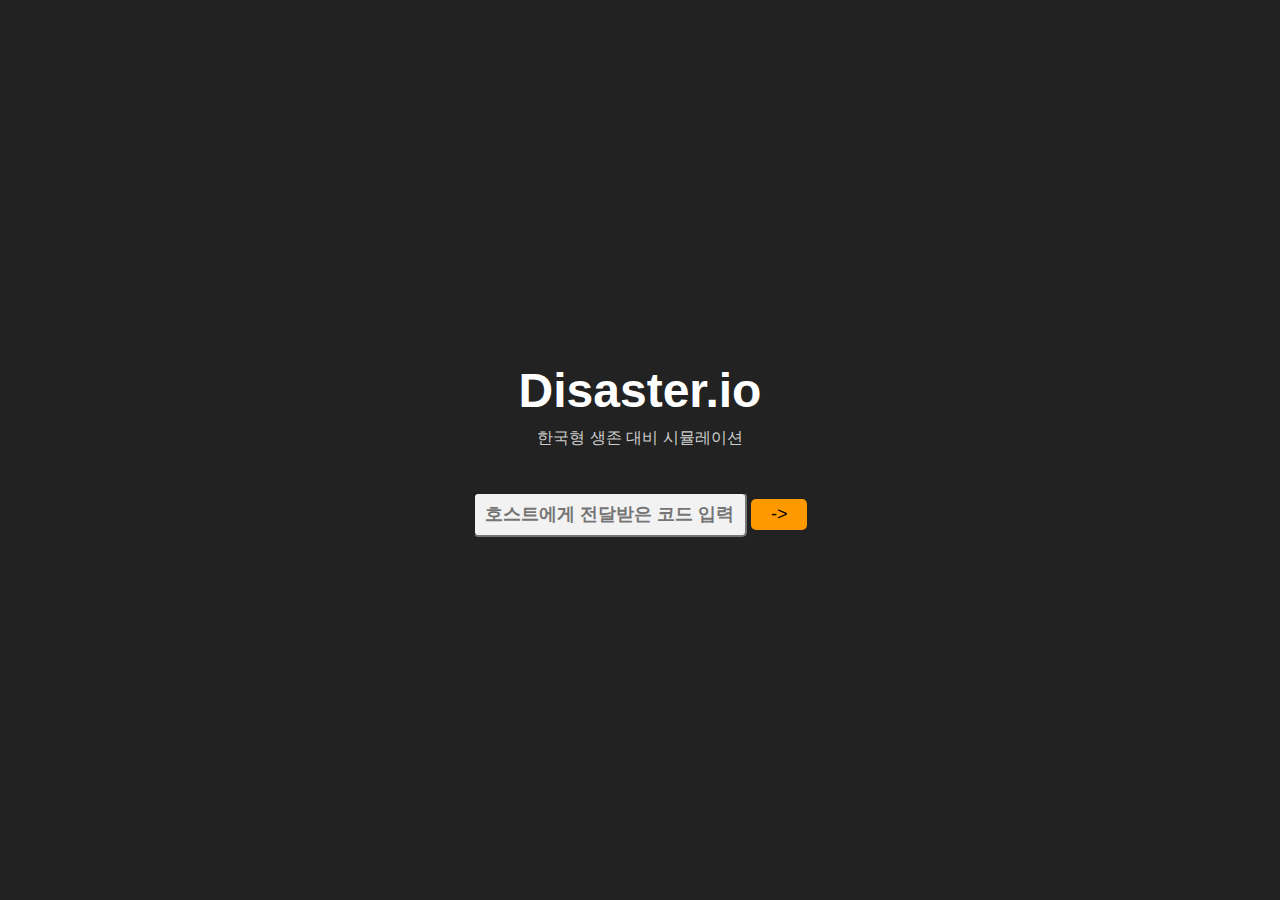
<file: s1_start.html>
<!DOCTYPE html>
<html lang="ko">
<head>
    <meta charset="UTF-8">
    <meta name="viewport" content="width=device-width, initial-scale=1.0">
    <title>Disaster.io - Code Input</title>
    <style>
        body {
            font-family: Arial, sans-serif;
            background-color: #222;
            color: white;
            text-align: center;
            display: flex;
            justify-content: center;
            align-items: center;
            height: 100vh;
            margin: 0;
        }
        .container {
            text-align: center;
        }
        h1 {
            font-size: 48px;
            margin: 0;
        }
        .subtitle {
            font-size: 16px;
            color: #ccc;
            margin: 10px 0 30px;
        }
        .code-input {
            background-color: #f2f2f2;
            color: black;
            width: 250px;
            padding: 10px;
            margin: 0 auto;
            border-radius: 5px;
            font-size: 18px;
            font-weight: bold;
        }
        .main-button {
            background-color: #ff9900;
            color: black;
            padding: 5px 20px;
            margin-top: 20px;
            border: none;
            border-radius: 5px;
            font-size: 18px;
            cursor: pointer;
        }
    </style>
</head>
<body>

    <div class="container">
        <h1>Disaster.io</h1>
        <div class="subtitle">한국형 생존 대비 시뮬레이션</div>
        
        <input class="code-input" placeholder="호스트에게 전달받은 코드 입력">
        <button class="main-button" onclick="window.location.href='s2_teambuild.html'">-></button>
    </div>

</body>
</html>
</file>
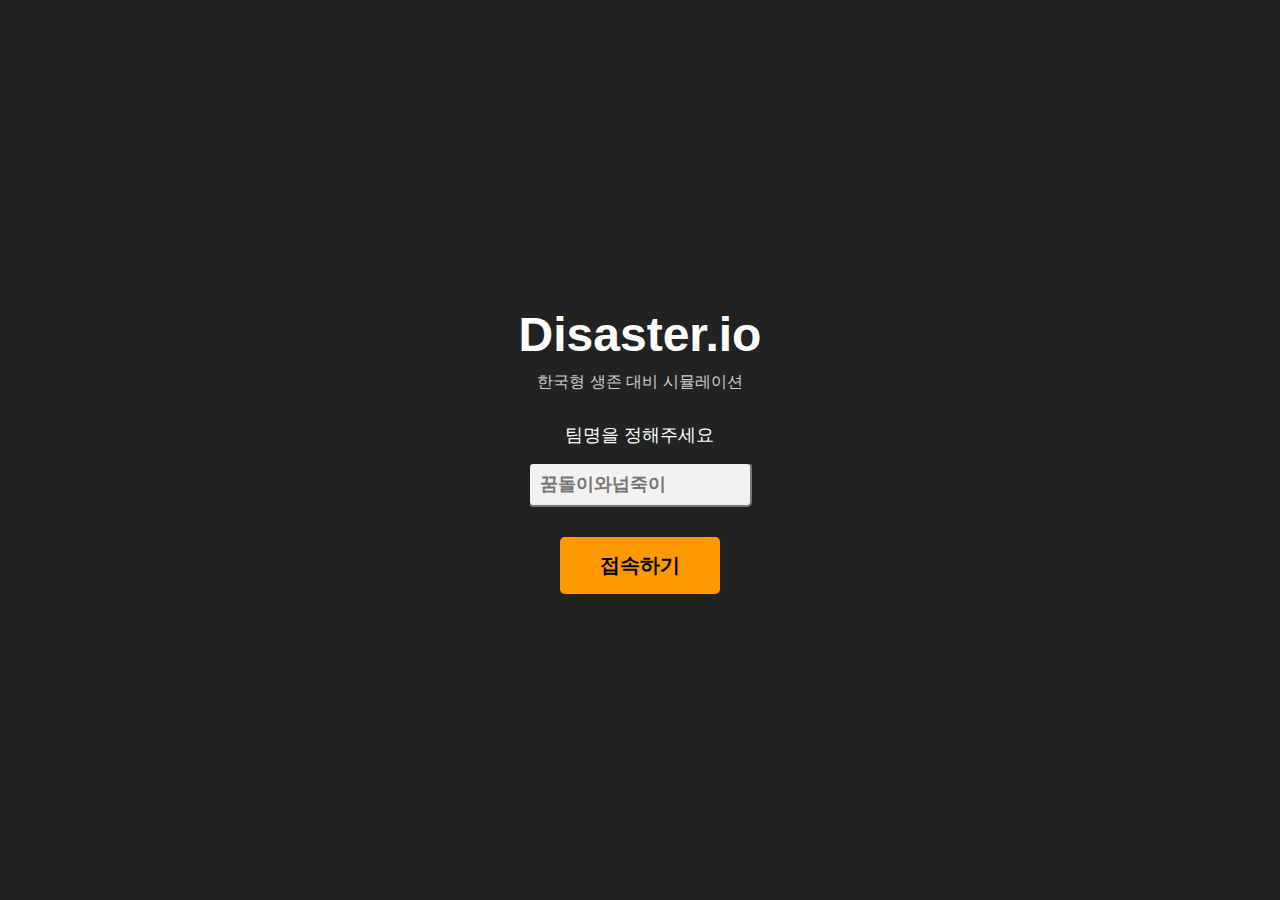
<file: s2_teambuild.html>
<!DOCTYPE html>
<html lang="ko">
<head>
    <meta charset="UTF-8">
    <meta name="viewport" content="width=device-width, initial-scale=1.0">
    <title>Disaster.io - Team Selection</title>
    <style>
        body {
            font-family: Arial, sans-serif;
            background-color: #222;
            color: white;
            text-align: center;
            display: flex;
            justify-content: center;
            align-items: center;
            height: 100vh;
            margin: 0;
        }
        .container {
            text-align: center;
        }
        h1 {
            font-size: 48px;
            margin: 0;
        }
        .subtitle {
            font-size: 16px;
            color: #ccc;
            margin: 10px 0 30px;
        }
        .prompt {
            font-size: 18px;
            margin-bottom: 15px;
        }
        .team-name {
            background-color: #f2f2f2;
            color: black;
            width: 200px;
            padding: 10px;
            margin: 0 auto;
            border-radius: 5px;
            font-size: 18px;
            font-weight: bold;
        }
        .connect-button {
            background-color: #ff9900;
            color: black;
            padding: 15px 40px;
            margin-top: 30px;
            border: none;
            border-radius: 5px;
            font-size: 20px;
            cursor: pointer;
            font-weight: bold;
        }
        .connect-button:hover {
            background-color: #e68a00;
        }
    </style>
</head>
<body>

    <div class="container">
        <h1>Disaster.io</h1>
        <div class="subtitle">한국형 생존 대비 시뮬레이션</div>
        
        <div class="prompt">팀명을 정해주세요</div>
        <input class="team-name" placeholder="꿈돌이와넙죽이">
        <div></div>
        
        <button class="connect-button" onclick="window.location.href='s3_waiting.html'">접속하기</button>
    </div>

</body>
</html>
</file>
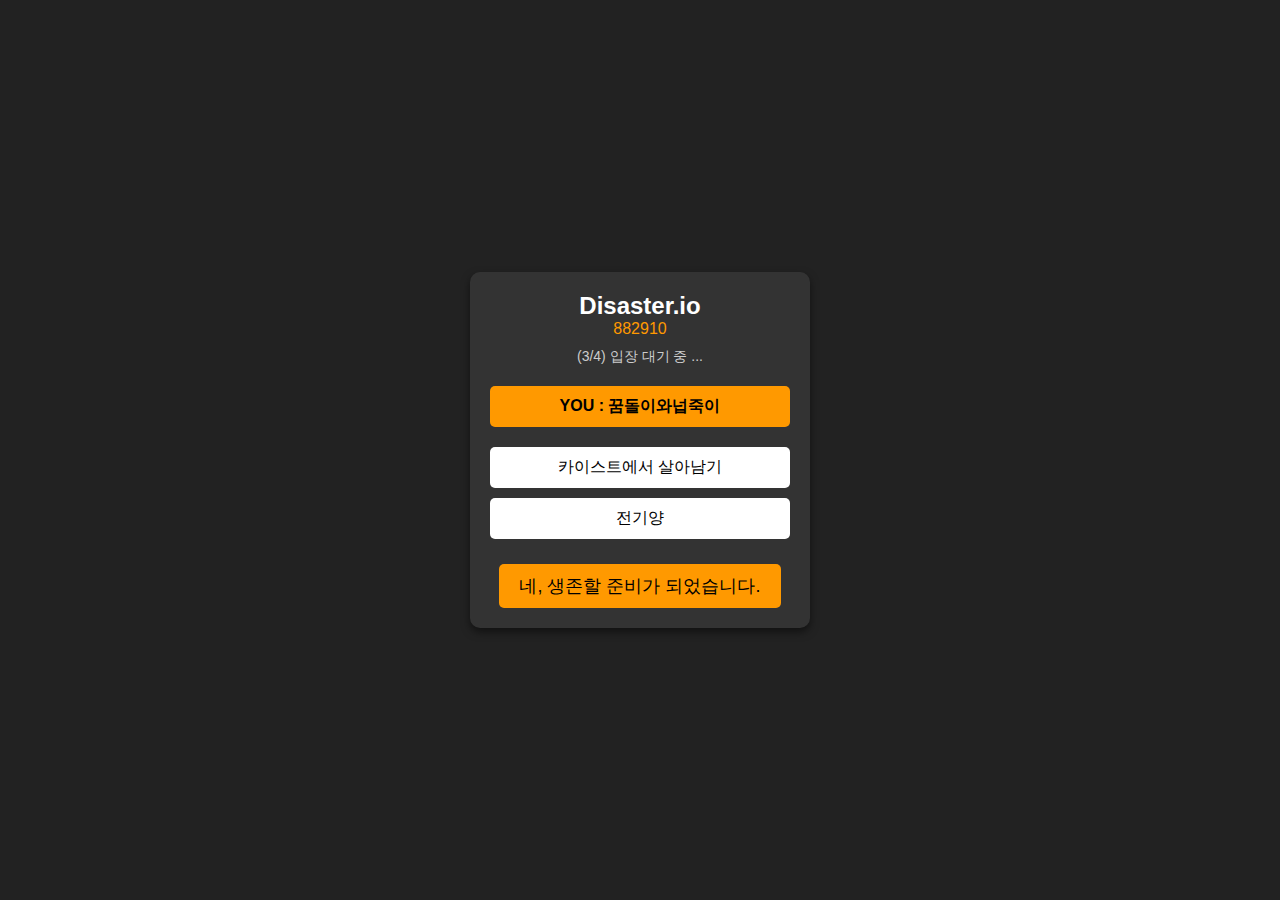
<file: s3_waiting.html>
<!DOCTYPE html>
<html lang="ko">
<head>
    <meta charset="UTF-8">
    <meta name="viewport" content="width=device-width, initial-scale=1.0">
    <title>Disaster.io Lobby</title>
    <style>
        body {
            font-family: Arial, sans-serif;
            background-color: #222;
            color: white;
            text-align: center;
            display: flex;
            justify-content: center;
            align-items: center;
            height: 100vh;
            margin: 0;
        }
        .container {
            width: 300px;
            background-color: #333;
            border-radius: 10px;
            padding: 20px;
            box-shadow: 0px 4px 8px rgba(0, 0, 0, 0.5);
        }
        h1 {
            margin: 0;
            font-size: 24px;
        }
        .room-number {
            font-size: 16px;
            color: #ff9900;
            margin-bottom: 10px;
        }
        .waiting-status {
            font-size: 14px;
            color: #ccc;
            margin-bottom: 20px;
        }
        .user-info {
            background-color: #ff9900;
            color: black;
            padding: 10px;
            border-radius: 5px;
            margin-bottom: 15px;
            font-weight: bold;
        }
        .option-team {
            background-color: white;
            color: black;
            width: 100%;
            padding: 10px;
            margin: 5px 0;
            border: none;
            border-radius: 5px;
            font-size: 16px;
            cursor: pointer;
            transition: background-color 0.3s;
        }
        .main-button {
            background-color: #ff9900;
            color: black;
            padding: 10px 20px;
            margin-top: 20px;
            border: none;
            border-radius: 5px;
            font-size: 18px;
            cursor: pointer;
            display: inline-block;
        }
    </style>
</head>
<body>

    <div class="container">
        <h1>Disaster.io</h1>
        <div class="room-number">882910</div>
        <div class="waiting-status">(3/4) 입장 대기 중 ...</div>
        
        <div class="user-info">YOU : 꿈돌이와넙죽이</div>
        
        <button class="option-team">카이스트에서 살아남기</button>
        <button class="option-team">전기양</button>
        
        <button class="main-button" onclick="window.location.href='s4_preinfo.html'">네, 생존할 준비가 되었습니다.</button>
    </div>

</body>
</html>
</file>
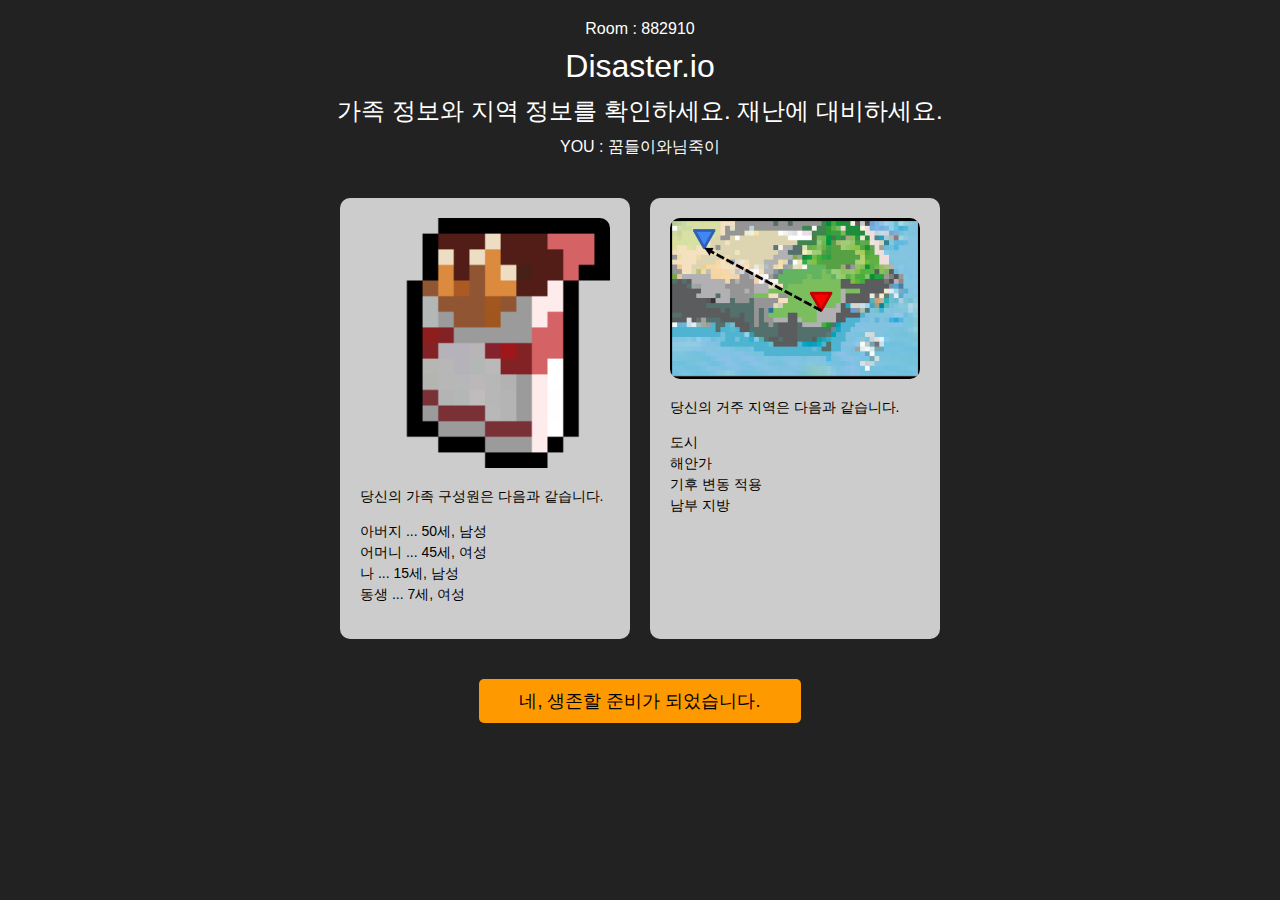
<file: s4_preinfo.html>
<!DOCTYPE html>
<html lang="ko">
<head>
    <meta charset="UTF-8">
    <meta name="viewport" content="width=device-width, initial-scale=1.0">
    <title>Disaster Preparedness</title>
    <style>
        body {
            font-family: Arial, sans-serif;
            background-color: #222;
            color: white;
            text-align: center;
            margin: 0;
            padding: 0;
        }
        .header {
            padding: 20px;
            font-size: 16px;
        }
        .header p {
            margin: 0;
        }
        h1, h2 {
            margin: 10px 0;
            font-weight: normal;
        }
        .container {
            display: flex;
            justify-content: center;
            gap: 20px;
            margin: 20px;
        }
        .info-box {
            background-color: #ccc;
            width: 250px;
            padding: 20px;
            border-radius: 10px;
            color: black;
            text-align: left;
        }
        .info-box img {
            width: 100%;
            border-radius: 10px;
        }
        .info-text {
            font-size: 14px;
            line-height: 1.5;
            margin-top: 10px;
        }
        .change-button {
            display: block;
            width: 100%;
            margin-top: 15px;
            padding: 10px;
            background-color: #0056b3;
            color: white;
            border: none;
            border-radius: 5px;
            cursor: pointer;
            text-align: center;
        }
        .main-button {
            background-color: #ff9900;
            color: black;
            padding: 10px 40px;
            margin-top: 20px;
            border: none;
            border-radius: 5px;
            font-size: 18px;
            cursor: pointer;
        }
    </style>
</head>
<body>

    <div class="header">
        <p>Room : 882910</p>
        <h1>Disaster.io</h1>
        <h2>가족 정보와 지역 정보를 확인하세요. 재난에 대비하세요.</h2>
        <p>YOU : 꿈들이와님죽이</p>
    </div>

    <div class="container">
        <div class="info-box">
            <img src="resource/cigs.png" alt="Family Icon">
            <div class="info-text">
                <p>당신의 가족 구성원은 다음과 같습니다.</p>
                <p>아버지 ... 50세, 남성<br>
                   어머니 ... 45세, 여성<br>
                   나 ... 15세, 남성<br>
                   동생 ... 7세, 여성</p>
            </div>
        </div>

        <div class="info-box">
            <img src="resource/map.png" alt="Region Icon">
            <div class="info-text">
                <p>당신의 거주 지역은 다음과 같습니다.</p>
                <p>도시<br>
                   해안가<br>
                   기후 변동 적용<br>
                   남부 지방</p>
            </div>
        </div>
    </div>

    <button class="main-button" onclick="window.location.href='s5_bagselect.html'">네, 생존할 준비가 되었습니다.</button>


</body>
</html>
</file>
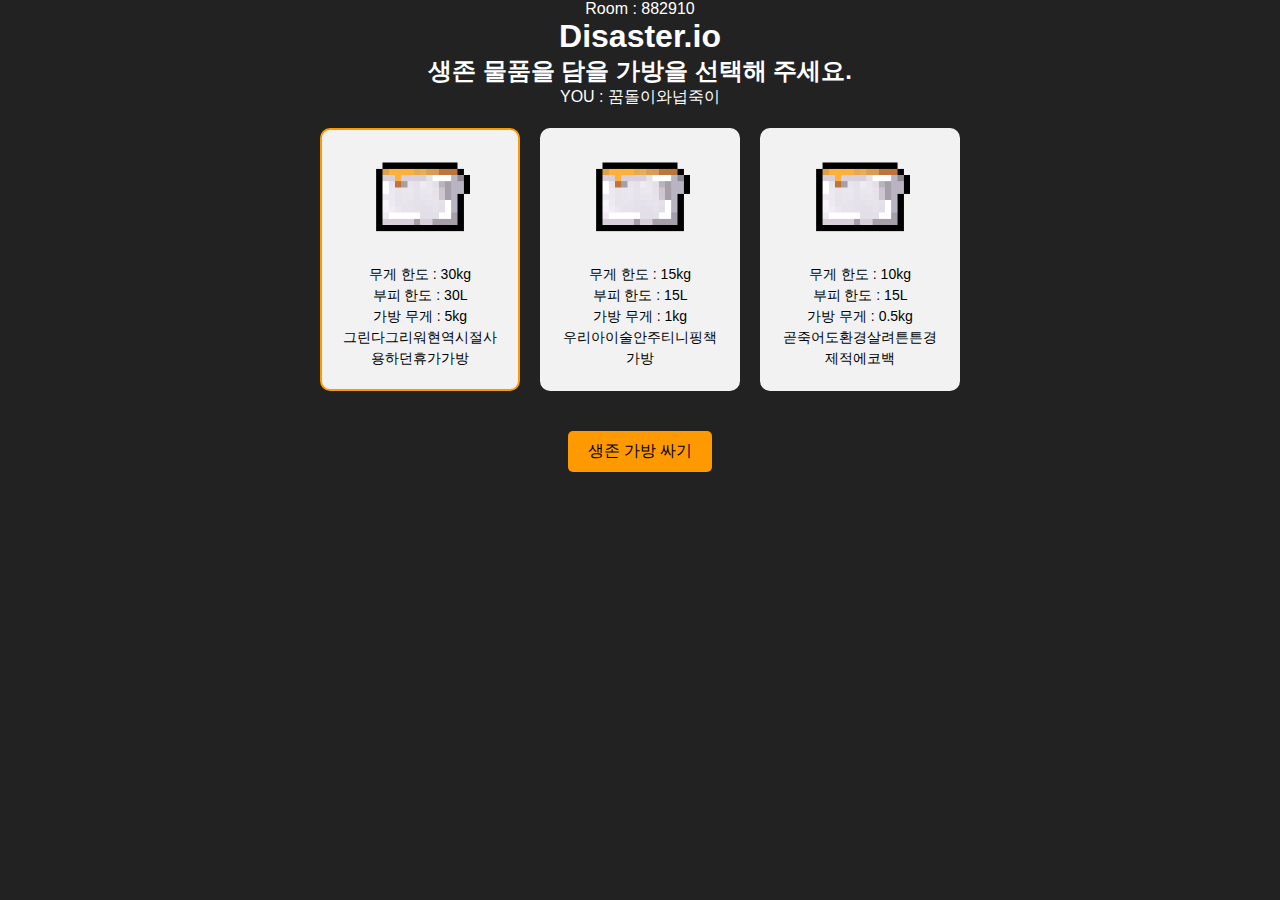
<file: s5_bagselect.html>
<!DOCTYPE html>
<html lang="ko">
<head>
    <meta charset="UTF-8">
    <meta name="viewport" content="width=device-width, initial-scale=1.0">
    <title>Survival Bag Selection</title>
    <link rel="stylesheet" href="styles.css">
    <style>
        body {
            font-family: Arial, sans-serif;
            background-color: #222;
            color: white;
            text-align: center;
        }
        .container {
            display: flex;
            justify-content: center;
            gap: 20px;
            padding-top: 20px;
        }
    </style>
</head>
<body>

    <div class="header">
        <p>Room : 882910</p>
        <h1>Disaster.io</h1>
        <h2>생존 물품을 담을 가방을 선택해 주세요.</h2>
        <p>YOU : 꿈돌이와넙죽이</p>
    </div>

    <div class="container">
        <div class="s5-bags-option selected" onclick="selectBag(this)">
            <img src="resource/zipbags.png" alt="Military Backpack">
            <div class="s5-bag-detail">
                <p>무게 한도 : 30kg</p>
                <p>부피 한도 : 30L</p>
                <p>가방 무게 : 5kg</p>
                <p>그린다그리워현역시절사용하던휴가가방</p>
            </div>
        </div>
        
        <div class="s5-bags-option" onclick="selectBag(this)">
            <img src="resource/zipbags.png" alt="Cute Backpack">
            <div class="s5-bag-detail">
                <p>무게 한도 : 15kg</p>
                <p>부피 한도 : 15L</p>
                <p>가방 무게 : 1kg</p>
                <p>우리아이술안주티니핑책가방</p>
            </div>
        </div>
        
        <div class="s5-bags-option" onclick="selectBag(this)">
            <img src="resource/zipbags.png" alt="Eco Tote Bag">
            <div class="s5-bag-detail">
                <p>무게 한도 : 10kg</p>
                <p>부피 한도 : 15L</p>
                <p>가방 무게 : 0.5kg</p>
                <p>곧죽어도환경살려튼튼경제적에코백</p>
            </div>
        </div>
    </div>

    <div class="button-container">
        <button class="select-button" onclick="window.location.href='s6_bagmake.html'">생존 가방 싸기</button>
    </div>

    <script>
        function selectBag(selectedElement) {
            // Remove "selected" class from all bag options
            document.querySelectorAll('.s5-bags-option').forEach(option => {
                option.classList.remove('selected');
            });
            
            // Add "selected" class to the clicked bag option
            selectedElement.classList.add('selected');
        }
    </script>

</body>
</html>
</file>
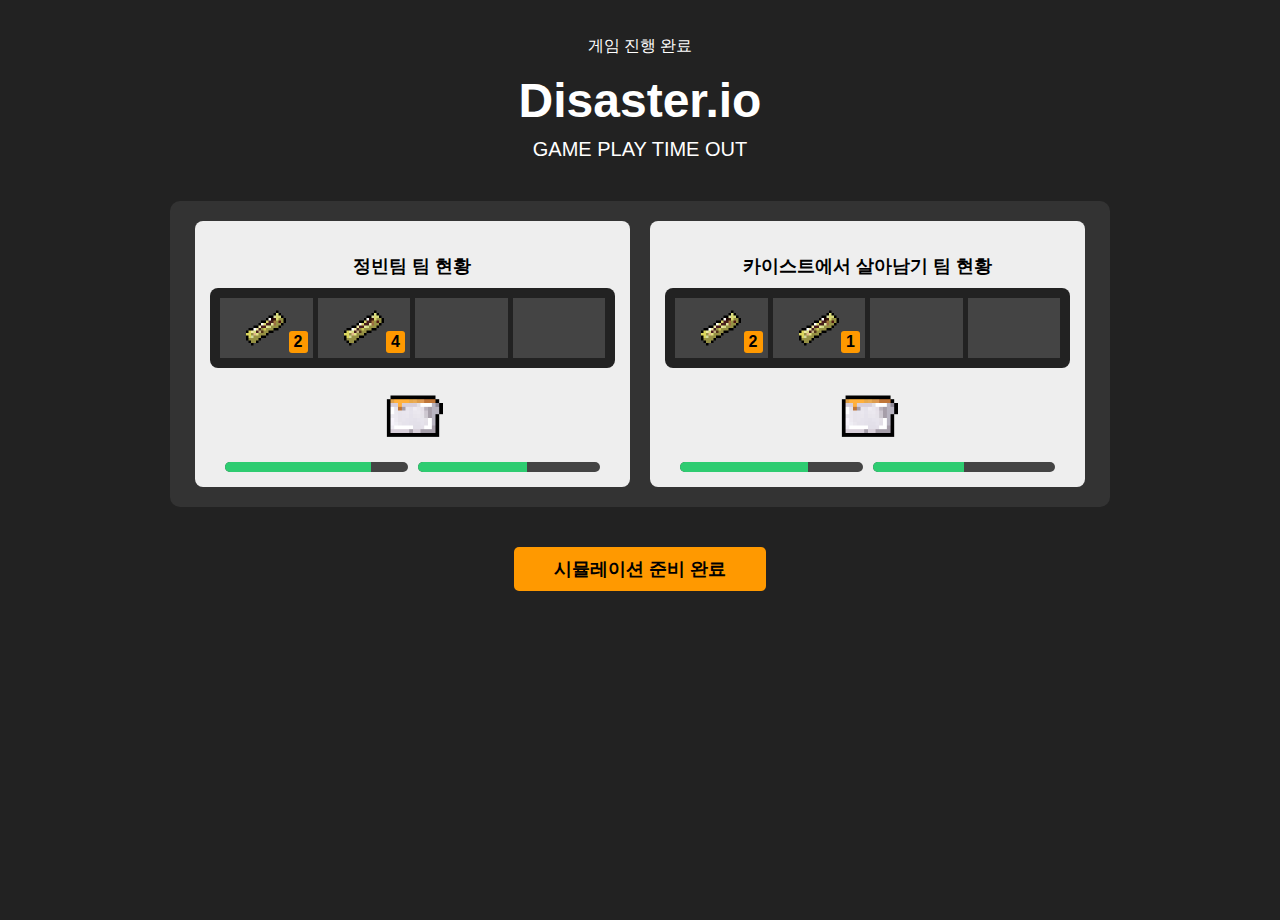
<file: s7_sceneinfo.html>
<!DOCTYPE html>
<html lang="ko">
<head>
    <meta charset="UTF-8">
    <meta name="viewport" content="width=device-width, initial-scale=1.0">
    <title>Disaster.io - Game Timeout</title>
    <style>
        body {
            font-family: Arial, sans-serif;
            background-color: #222;
            color: white;
            text-align: center;
            display: flex;
            flex-direction: column;
            align-items: center;
            height: 100vh;
            margin: 0;
            padding-top: 20px;
        }
        h1 {
            font-size: 48px;
            margin: 10px 0;
        }
        .subtitle {
            font-size: 20px;
            margin: 10px 0 20px;
        }
        .game-status {
            display: flex;
            justify-content: center;
            gap: 20px;
            margin: 20px 0;
            width: 80%;
            max-width: 900px;
            background-color: #333;
            padding: 20px;
            border-radius: 10px;
        }
        .team-status {
            background-color: #eee;
            color: black;
            padding: 15px;
            border-radius: 8px;
            width: 45%;
            text-align: center;
        }
        .team-status h3 {
            margin-bottom: 10px;
            font-size: 18px;
        }
        .inventory {
            display: grid;
            grid-template-columns: repeat(4, 1fr);
            gap: 5px;
            margin: 10px 0;
            padding: 10px;
            background-color: #222;
            border-radius: 8px;
        }
        .item {
            background-color: #444;
            padding: 10px;
            display: flex;
            align-items: center;
            justify-content: center;
            position: relative;
        }
        .item img {
            width: 40px;
            height: 40px;
        }
        .item-count {
            position: absolute;
            bottom: 5px;
            right: 5px;
            background-color: #ff9900;
            color: black;
            padding: 2px 5px;
            border-radius: 3px;
            font-weight: bold;
        }
        .backpack img {
            width: 60px;
            height: auto;
            margin-top: 10px;
        }
        .status-bars {
            display: flex;
            justify-content: center;
            gap: 10px;
            margin-top: 10px;
        }
        .status-bar {
            width: 45%;
            height: 10px;
            background-color: #444;
            border-radius: 5px;
            overflow: hidden;
        }
        .status-bar-fill {
            height: 100%;
            background-color: #2ecc71;
            width: 60%; /* Example fill level */
        }
        .button-container {
            margin-top: 20px;
        }
        .main-button {
            background-color: #ff9900;
            color: black;
            padding: 10px 40px;
            font-size: 18px;
            border: none;
            border-radius: 5px;
            cursor: pointer;
            font-weight: bold;
        }
    </style>
</head>
<body>

    <div class="header">
        <p>게임 진행 완료</p>
        <h1>Disaster.io</h1>
        <div class="subtitle">GAME PLAY TIME OUT</div>
    </div>

    <div class="game-status">
        <!-- Team 1 Status -->
        <div class="team-status">
            <h3>정빈팀 팀 현황</h3>
            <div class="inventory">
                <div class="item">
                    <img src="resource/snacks.png" alt="Item 1">
                    <div class="item-count">2</div>
                </div>
                <div class="item">
                    <img src="resource/snacks.png" alt="Item 2">
                    <div class="item-count">4</div>
                </div>
                <div class="item"></div>
                <div class="item"></div>
            </div>
            <div class="backpack">
                <img src="resource/zipbags.png" alt="Backpack">
            </div>
            <div class="status-bars">
                <div class="status-bar">
                    <div class="status-bar-fill" style="width: 80%;"></div>
                </div>
                <div class="status-bar">
                    <div class="status-bar-fill" style="width: 60%;"></div>
                </div>
            </div>
        </div>

        <!-- Team 2 Status -->
        <div class="team-status">
            <h3>카이스트에서 살아남기 팀 현황</h3>
            <div class="inventory">
                <div class="item">
                    <img src="resource/snacks.png" alt="Item 1">
                    <div class="item-count">2</div>
                </div>
                <div class="item">
                    <img src="resource/snacks.png" alt="Item 2">
                    <div class="item-count">1</div>
                </div>
                <div class="item"></div>
                <div class="item"></div>
            </div>
            <div class="backpack">
                <img src="resource/zipbags.png" alt="Backpack">
            </div>
            <div class="status-bars">
                <div class="status-bar">
                    <div class="status-bar-fill" style="width: 70%;"></div>
                </div>
                <div class="status-bar">
                    <div class="status-bar-fill" style="width: 50%;"></div>
                </div>
            </div>
        </div>
    </div>

    <div class="button-container">
        <button class="main-button" onclick="window.location.href='s8_simulinfo.html'">시뮬레이션 준비 완료</button>
    </div>

</body>
</html>
</file>
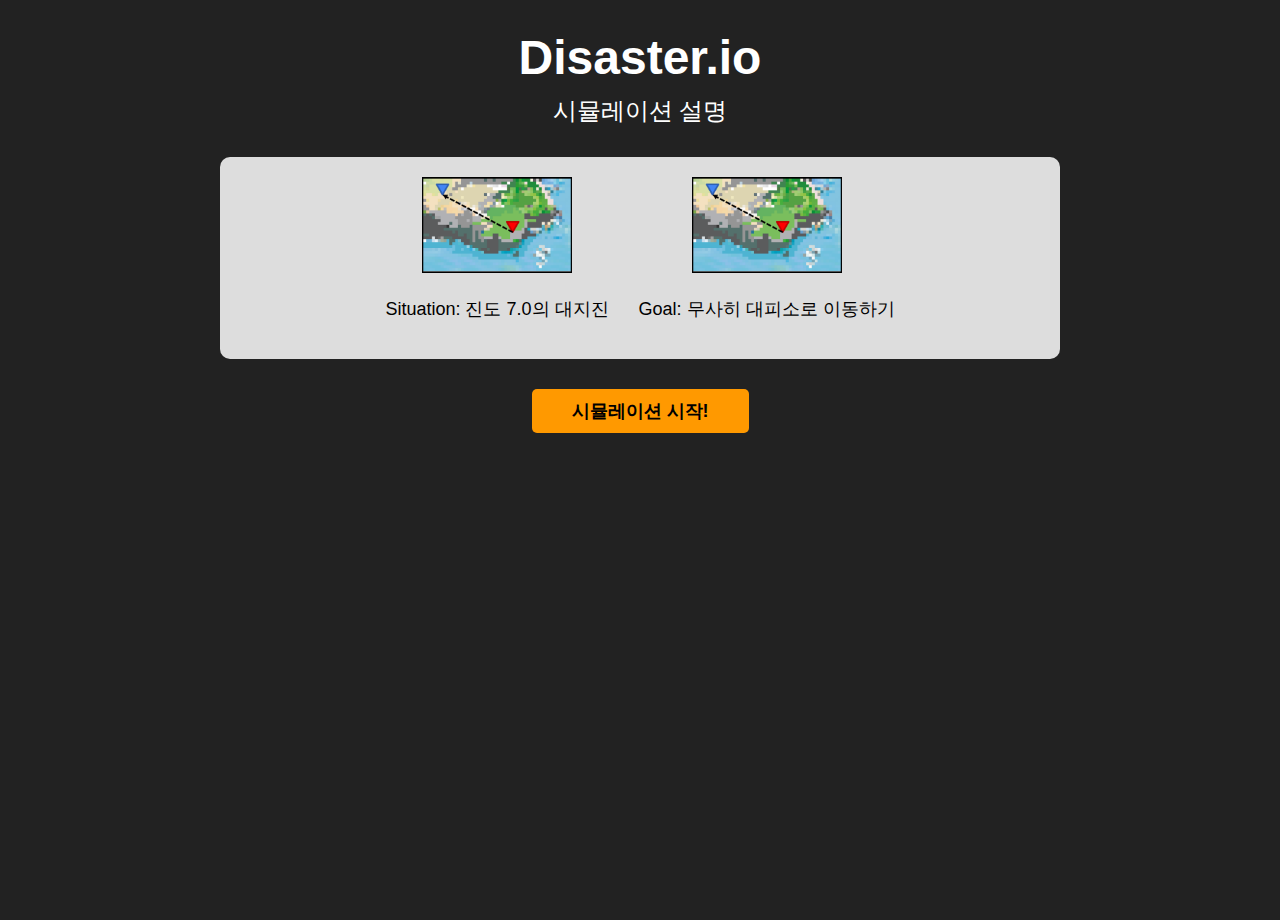
<file: s8_simulinfo.html>
<!DOCTYPE html>
<html lang="ko">
<head>
    <meta charset="UTF-8">
    <meta name="viewport" content="width=device-width, initial-scale=1.0">
    <title>Disaster.io - Simulation Explanation</title>
    <style>
        body {
            font-family: Arial, sans-serif;
            background-color: #222;
            color: white;
            text-align: center;
            display: flex;
            flex-direction: column;
            align-items: center;
            height: 100vh;
            margin: 0;
            padding-top: 20px;
        }
        h1 {
            font-size: 48px;
            margin: 10px 0;
        }
        .subtitle {
            font-size: 24px;
            margin: 10px 0 30px;
        }
        .content {
            display: flex;
            justify-content: center;
            align-items: center;
            gap: 30px;
            background-color: #ddd;
            color: black;
            padding: 20px;
            border-radius: 10px;
            max-width: 800px;
            width: 90%;
        }
        .situation, .goal {
            text-align: center;
        }
        .situation img, .goal img {
            width: 150px;
            height: auto;
            margin-bottom: 10px;
        }
        .description {
            font-size: 18px;
            margin-top: 10px;
        }
        .button-container {
            margin-top: 30px;
        }
        .main-button {
            background-color: #ff9900;
            color: black;
            padding: 10px 40px;
            font-size: 18px;
            border: none;
            border-radius: 5px;
            cursor: pointer;
            font-weight: bold;
        }
    </style>
</head>
<body>

    <div class="header">
        <h1>Disaster.io</h1>
        <div class="subtitle">시뮬레이션 설명</div>
    </div>

    <div class="content">
        <!-- Situation Section -->
        <div class="situation">
            <img src="resource/map.png" alt="Earthquake Icon">
            <p class="description">Situation: 진도 7.0의 대지진</p>
        </div>
        
        <!-- Goal Section -->
        <div class="goal">
            <img src="resource/map.png" alt="Map Icon">
            <p class="description">Goal: 무사히 대피소로 이동하기</p>
        </div>
    </div>

    <div class="button-container">
        <button class="main-button" onclick="window.location.href='s9_simulresult.html'">시뮬레이션 시작!</button>
    </div>

</body>
</html>
</file>
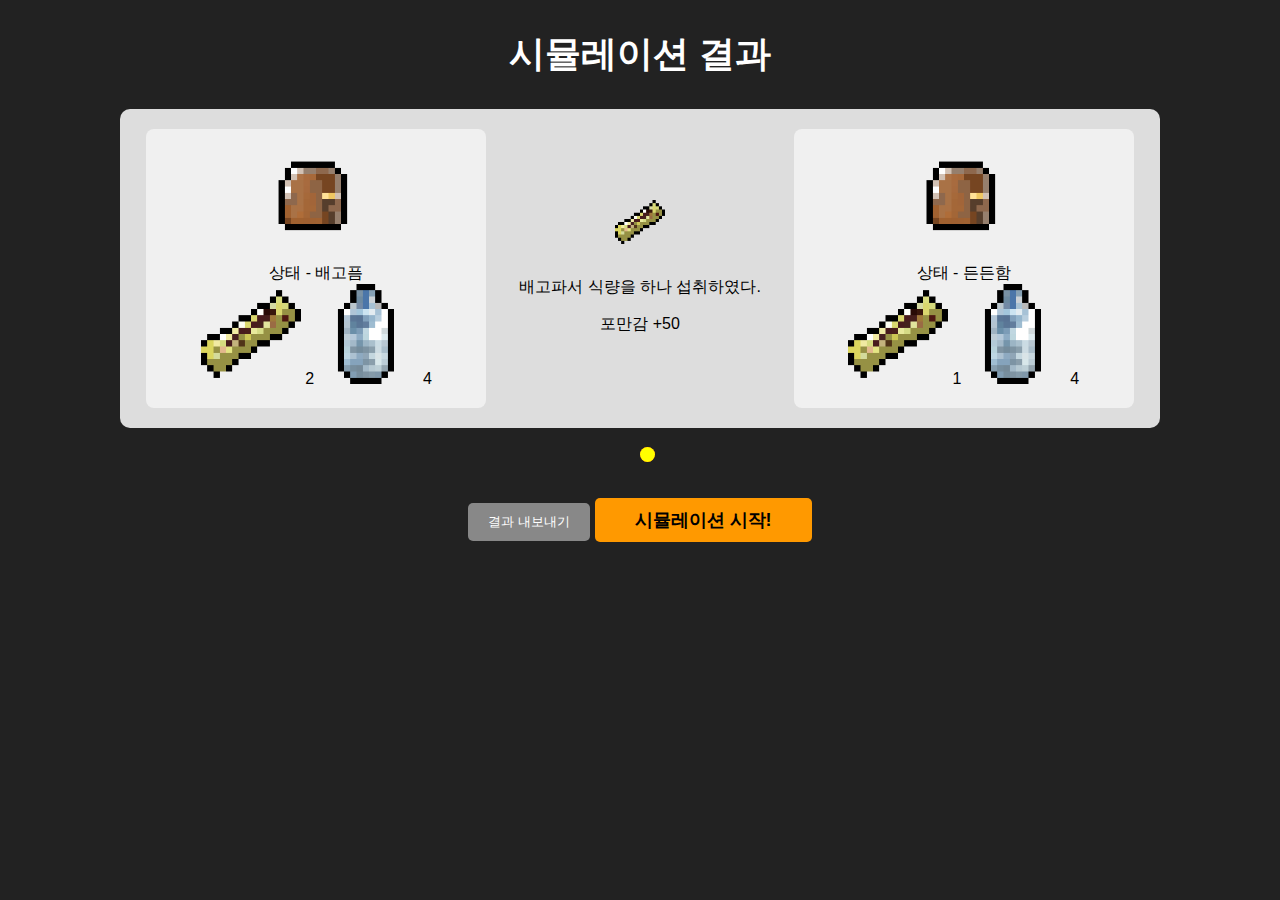
<file: s9_simulresult.html>
<!DOCTYPE html>
<html lang="ko">
<head>
    <meta charset="UTF-8">
    <meta name="viewport" content="width=device-width, initial-scale=1.0">
    <title>Disaster.io - Simulation Result</title>
    <style>
        body {
            font-family: Arial, sans-serif;
            background-color: #222;
            color: white;
            text-align: center;
            display: flex;
            flex-direction: column;
            align-items: center;
            padding: 20px;
            margin: 0;
        }
        h1 {
            font-size: 36px;
            margin: 10px 0 30px;
        }
        .result-container {
            display: flex;
            justify-content: space-around;
            align-items: center;
            background-color: #ddd;
            color: black;
            width: 90%;
            max-width: 1000px;
            padding: 20px;
            border-radius: 10px;
        }
        .status-box {
            background-color: #f0f0f0;
            padding: 20px;
            border-radius: 8px;
            width: 30%;
            text-align: center;
        }
        .status-box img {
            width: 100px;
            height: auto;
        }
        .status-info {
            margin-top: 10px;
            font-size: 16px;
        }
        .action {
            font-size: 16px;
            margin: 0 20px;
            text-align: center;
        }
        .action img {
            width: 50px;
            height: auto;
            margin: 10px 0;
        }
        .timeline {
            display: flex;
            align-items: center;
            justify-content: center;
            margin-top: 20px;
        }
        .timeline-bar {
            width: 70%;
            max-width: 800px;
            height: 10px;
            background-color: #444;
            border-radius: 5px;
            position: relative;
            display: flex;
            align-items: center;
        }
        .timeline-event {
            width: 15px;
            height: 15px;
            border-radius: 50%;
            position: absolute;
            bottom: -4px;
        }
        .event-start { background-color: blue; left: 0; }
        .event-green { background-color: green; left: 25%; }
        .event-red { background-color: red; left: 50%; }
        .event-yellow { background-color: yellow; left: 75%; }
        .button-container {
            margin-top: 20px;
        }
        .send-button {
            background-color: #888;
            color: white;
            padding: 10px 20px;
            border: none;
            border-radius: 5px;
            cursor: pointer;
        }
        .main-button {
            background-color: #ff9900;
            color: black;
            padding: 10px 40px;
            font-size: 18px;
            border: none;
            border-radius: 5px;
            cursor: pointer;
            font-weight: bold;
            margin-top: 20px;
        }
    </style>
</head>
<body>

    <h1>시뮬레이션 결과</h1>

    <div class="result-container">
        <!-- Left Status -->
        <div class="status-box">
            <img src="resource/wallet.png" alt="Backpack">
            <div class="status-info">상태 - 배고픔</div>
            <div class="inventory">
                <img src="resource/snacks.png" alt="Food" width="40"> 2
                <img src="resource/water.png" alt="Water" width="40"> 4
            </div>
        </div>

        <!-- Action Section -->
        <div class="action">
            <img src="resource/snacks.png" alt="Action Icon">
            <p>배고파서 식량을 하나 섭취하였다.</p>
            <p>포만감 +50</p>
        </div>

        <!-- Right Status -->
        <div class="status-box">
            <img src="resource/wallet.png" alt="Backpack">
            <div class="status-info">상태 - 든든함</div>
            <div class="inventory">
                <img src="resource/snacks.png" alt="Food" width="40"> 1
                <img src="resource/water.png" alt="Water" width="40"> 4
            </div>
        </div>
    </div>

    <!-- Timeline -->
    <div class="timeline">
        <div class="timeline-bar">
            <div class="timeline-event event-start"></div>
            <div class="timeline-event event-green"></div>
            <div class="timeline-event event-red"></div>
            <div class="timeline-event event-yellow"></div>
        </div>
    </div>

    <!-- Buttons -->
    <div class="button-container">
        <button class="send-button">결과 내보내기</button>
        <button class="main-button">시뮬레이션 시작!</button>
    </div>

</body>
</html>
</file>
<file: styles.css>
* {
    margin: 0;
    padding: 0;
    box-sizing: border-box;
}

body {
    font-family: Arial, sans-serif;
    background-color: #1a1a1a;
    color: #ffffff;
}

.container {
    max-width: 1500px;
    margin: 0 auto;
    padding: 20px;
}

/* 헤더 스타일 */
header {
    display: flex;
    justify-content: space-between;
    align-items: center;
    margin-bottom: 20px;
}

.team-name {
    font-size: 24px;
    color: #ffffff;
}

.timer-circle {
    width: 50px;
    height: 50px;
    background-color: #2ecc71;
    border-radius: 50%;
    display: flex;
    align-items: center;
    justify-content: center;
    font-size: 20px;
    font-weight: bold;
}

/* 메인 레이아웃 */
main {
    display: grid;
    grid-template-columns: 300px 1fr;
    gap: 20px;
}

/* 검색바 스타일 */
.search-bar {
    margin-bottom: 20px;
}

.search-bar input {
    width: 100%;
    padding: 8px;
    border: none;
    border-radius: 4px;
    background-color: #333;
    color: #fff;
}

/* 카테고리 및 아이템 스타일 */
.categories {
    background-color: #2d2d2d;
    border-radius: 8px;
    padding: 15px;
}

.category {
    margin-bottom: 20px;
}

.category h3 {
    margin-bottom: 10px;
    color: #2ecc71;
}

.items-grid {
    display: grid;
    grid-template-columns: repeat(3, 1fr);
    gap: 10px;
}

.item {
    background-color: #333;
    border: 2px solid #444;
    border-radius: 4px;
    padding: 5px;
    cursor: move;
    position: relative;
    aspect-ratio: 1;
    display: flex;
    align-items: center;
    justify-content: center;
}

.item img {
    max-width: 100%;
    height: auto;
}

.item-info {
    position: absolute;
    bottom: 2px;
    right: 2px;
    background-color: rgba(0, 0, 0, 0.7);
    padding: 2px 4px;
    border-radius: 2px;
    font-size: 12px;
}

/* 가방 섹션 스타일 */
.bag-section {
    background-color: #2d2d2d;
    border-radius: 8px;
    padding: 15px;
    height: fit-content;
    min-width: 800px;        
}

.capacity-bars {
    margin-bottom: 20px;
}

.capacity-bar {
    margin-bottom: 10px;
}

.capacity-bar label {
    display: block;
    margin-bottom: 5px;
}

.bar-container {
    height: 20px;
    background-color: #444;
    border-radius: 10px;
    overflow: hidden;
}

.bar-fill {
    height: 100%;
    background-color: #2ecc71;
    width: 0%;
    transition: width 0.3s ease;
}

.bag-grid {
    background-color: #404040;
    border-radius: 4px;
    width: 100%;
    height: 400px;
    display: grid;
    grid-template-columns: repeat(8, 100px);  /* 고정된 크기로 설정 */
    gap: calc(100% / 80);
    padding: calc(100% / 40);
    overflow-y: auto;
    overflow-x: auto;       /* 가로 스크롤 추가 */
    box-sizing: border-box;
    justify-content: start; /* 왼쪽 정렬 */
    align-content: start;   /* 위쪽 정렬 */
}

.bag-grid .item {
    background-color: #333;
    border: 1px solid #555;
    width: 100px;          /* 고정된 너비 */
    height: 100px;         /* 고정된 높이 */
    min-width: 50px;      /* 최소 너비 */
    min-height: 50px;     /* 최소 높이 */
    display: flex;
    align-items: center;
    justify-content: center;
    position: relative;
}

.bag-grid .item img {
    max-width: 80%;
    max-height: 80%;
    object-fit: contain;
}

/* 스크롤바 스타일 */
.bag-grid::-webkit-scrollbar {
    width: 8px;
    height: 8px;  /* 가로 스크롤바 높이 */
}

.bag-grid::-webkit-scrollbar-track {
    background: #2d2d2d;
    border-radius: 4px;
}

.bag-grid::-webkit-scrollbar-thumb {
    background: #666;
    border-radius: 4px;
}

.bag-grid::-webkit-scrollbar-thumb:hover {
    background: #777;
}

.bag-grid .item-placeholder {
    background-color: rgba(46, 204, 113, 0.2);
    border: 2px dashed #2ecc71;
}

.item-modal {
    display: none;
    position: fixed;
    top: 0;
    left: 0;
    width: 100%;
    height: 100%;
    background-color: rgba(0, 0, 0, 0.7);
    z-index: 1000;
}

.modal-content {
    position: absolute;
    top: 50%;
    left: 50%;
    transform: translate(-50%, -50%);
    background-color: #2d2d2d;
    padding: 20px;
    border-radius: 8px;
    width: 90%;
    max-width: 400px;
}

.close-btn {
    position: absolute;
    top: 10px;
    right: 10px;
    background: none;
    border: none;
    color: #fff;
    font-size: 24px;
    cursor: pointer;
}

.item-preview {
    text-align: center;
    margin-bottom: 20px;
}

.item-preview img {
    width: 80px;
    height: 80px;
    margin-bottom: 10px;
}

.item-preview h3 {
    margin: 10px 0;
    color: #2ecc71;
}

.item-preview p {
    color: #ccc;
    font-size: 14px;
}

.item-stats {
    margin-bottom: 20px;
}

.item-stats .stat td:first-child {
    min-width: 80px; /* Adjust this value as needed */
    white-space: nowrap; /* Prevent wrapping to keep text in a single line */
    padding-right: 10px; /* Add padding to create space between columns */
}

.item-stats .stat td {
    padding: 5px;
    vertical-align: top; /* Align text to the top for a more uniform look */
}

.item-stats .stat td:last-child {
    word-wrap: break-word; /* Enable word wrapping for lengthy text in the second column */
}
/* .stat {
    display: flex;
    justify-content: space-between;
    margin-bottom: 10px;
} */

.quantity-selector {
    margin-bottom: 20px;
}

.slider-container {
    display: flex;
    align-items: center;
    gap: 10px;
    margin-top: 5px;
}

#quantity-slider {
    flex-grow: 1;
    height: 4px;
    background: #444;
    border-radius: 2px;
    appearance: none;
}

#quantity-slider::-webkit-slider-thumb {
    appearance: none;
    width: 16px;
    height: 16px;
    border-radius: 50%;
    background: #2ecc71;
    cursor: pointer;
}

#quantity-value {
    min-width: 30px;
    text-align: center;
}

.add-to-bag-btn {
    width: 100%;
    padding: 12px;
    background-color: #2ecc71;
    border: none;
    border-radius: 4px;
    color: white;
    font-weight: bold;
    cursor: pointer;
    transition: background-color 0.3s;
}

.add-to-bag-btn:hover {
    background-color: #27ae60;
}

/* 아이템 호버 효과 */
.item {
    cursor: pointer;
    transition: transform 0.2s;
}

.item:hover {
    transform: scale(1.05);
}

.delete-item {
    position: absolute;
    top: 5px;
    right: 5px;
    width: 20px;
    height: 20px;
    border-radius: 50%;
    background: rgba(255, 0, 0, 0.8);
    color: white;
    border: none;
    cursor: pointer;
    display: flex;
    align-items: center;
    justify-content: center;
    font-size: 14px;
}

.delete-item:hover {
    background: rgba(255, 0, 0, 1);
}

.item {
    position: relative;
}

.s5-bags-option {
    width: 200px;
    background-color: #f2f2f2;
    border: 2px solid transparent;
    padding: 20px;
    border-radius: 10px;
    text-align: center;
    color: black;
    cursor: pointer;
    transition: border-color 0.3s;
}
.s5-bags-option.selected {
    border-color: #ff9900;
}
.s5-bags-option img {
    width: 100px;
    height: auto;
}
.s5-bag-detail {
    margin-top: 10px;
    font-size: 14px;
    line-height: 1.5;
}
.button-container {
    margin-top: 20px;
}
.select-button {
    background-color: #ff9900;
    color: black;
    padding: 10px 20px;
    border: none;
    border-radius: 5px;
    font-size: 16px;
    cursor: pointer;
}
</file>
